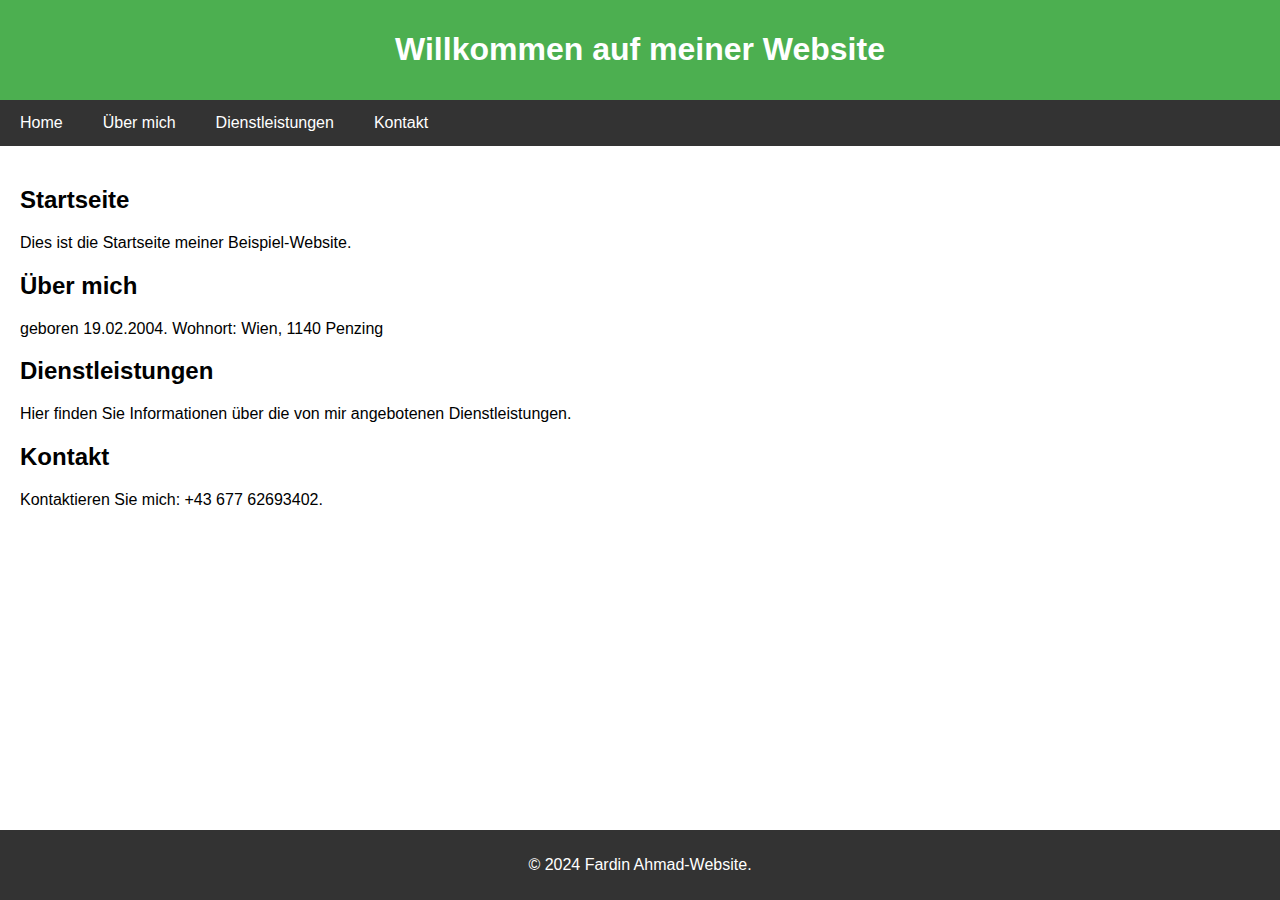
<file: 09.10.24/index.html>
<!DOCTYPE html>
<html lang="de">

<head>
    <meta charset="UTF-8">
    <meta name="viewport" content="width=device-width, initial-scale=1.0">
    <title>Fardin Ahmad</title>
    <style>
        body {
            font-family: Arial, sans-serif;
            margin: 0;
            padding: 0;
        }

        header {
            background-color: #4CAF50;
            color: white;
            padding: 10px 0;
            text-align: center;
        }

        nav {
            background-color: #333;
            overflow: hidden;
        }

        nav a {
            color: white;
            float: left;
            padding: 14px 20px;
            text-decoration: none;
            text-align: center;
        }

        nav a:hover {
            background-color: #ddd;
            color: black;
        }

        .container {
            padding: 20px;
        }

        footer {
            background-color: #333;
            color: white;
            text-align: center;
            padding: 10px 0;
            position: fixed;
            bottom: 0;
            width: 100%;
        }
    </style>
</head>

<body>

    <!-- Kopfbereich -->
    <header>
        <h1>Willkommen auf meiner Website</h1>
    </header>

    <!-- Navigation -->
    <nav>
        <a href="#home">Home</a>
        <a href="#about">Über mich</a>
        <a href="#services">Dienstleistungen</a>
        <a href="#contact">Kontakt</a>
    </nav>

    <!-- Hauptinhalt -->
    <div class="container">
        <section id="home">
            <h2>Startseite</h2>
            <p>Dies ist die Startseite meiner Beispiel-Website.</p>
        </section>

        <section id="about">
            <h2>Über mich</h2>
            <p>geboren 19.02.2004. Wohnort: Wien, 1140 Penzing</p>
        </section>

        <section id="services">
            <h2>Dienstleistungen</h2>
            <p>Hier finden Sie Informationen über die von mir angebotenen Dienstleistungen.</p>
        </section>

        <section id="contact">
            <h2>Kontakt</h2>
            <p>Kontaktieren Sie mich: +43 677 62693402.</p>
        </section>
    </div>

    <!-- Fußbereich -->
    <footer>
        <p>&copy; 2024 Fardin Ahmad-Website.</p>
    </footer>

</body>

</html>
</file>
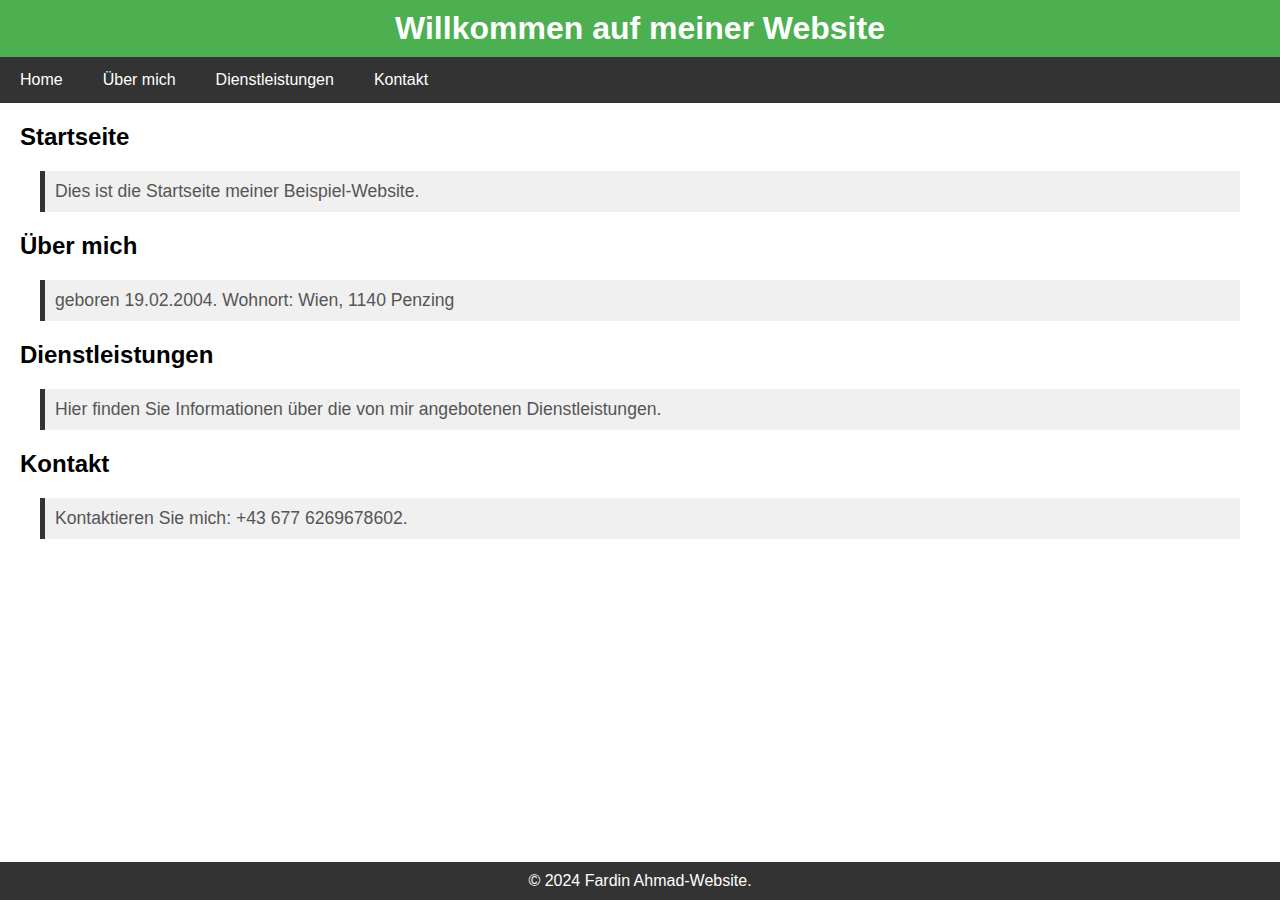
<file: 2024-10-16/index.html>
<!DOCTYPE html>
<html lang="de">

<head>
    <meta charset="UTF-8">
    <meta name="viewport" content="width=device-width, initial-scale=1.0">
    <link rel="stylesheet" href="style.css">
    <title>Fardin Ahmad</title>
    <style>
        body {
            font-family: Arial, sans-serif;
            margin: 0;
            padding: 0;
        }

        header {
            background-color: #4CAF50;
            color: white;
            padding: 10px 0;
            text-align: center;
        }

        nav {
            background-color: #333;
            overflow: hidden;
        }

        nav a {
            color: white;
            float: left;
            padding: 14px 20px;
            text-decoration: none;
            text-align: center;
        }

        nav a:hover {
            background-color: #ddd;
            color: black;
        }

        .container {
            padding: 20px;
        }

        footer {
            background-color: #333;
            color: white;
            text-align: center;
            padding: 10px 0;
            position: fixed;
            bottom: 0;
            width: 100%;
        }
    </style>
</head>

<body>

    <!-- Kopfbereich -->
    <header>
        <h1>Willkommen auf meiner Website</h1>
    </header>

    <!-- Navigation -->
    <nav>
        <a href="#home">Home</a>
        <a href="#about">Über mich</a>
        <a href="#services">Dienstleistungen</a>
        <a href="#contact">Kontakt</a>
    </nav>

    <!-- Hauptinhalt -->
    <div class="container">
        <section id="home">
            <h2>Startseite</h2>
            <p>Dies ist die Startseite meiner Beispiel-Website.</p>
        </section>

        <section id="about">
            <h2>Über mich</h2>
            <p>geboren 19.02.2004. Wohnort: Wien, 1140 Penzing</p>
        </section>

        <section id="services">
            <h2>Dienstleistungen</h2>
            <p>Hier finden Sie Informationen über die von mir angebotenen Dienstleistungen.</p>
        </section>

        <section id="contact">
            <h2>Kontakt</h2>
            <p>Kontaktieren Sie mich: +43 677 6269678602.</p>
        </section>
    </div>

    <!-- Fußbereich -->
    <footer>
        <p>&copy; 2024 Fardin Ahmad-Website.</p>
    </footer>

</body>

</html>
</file>
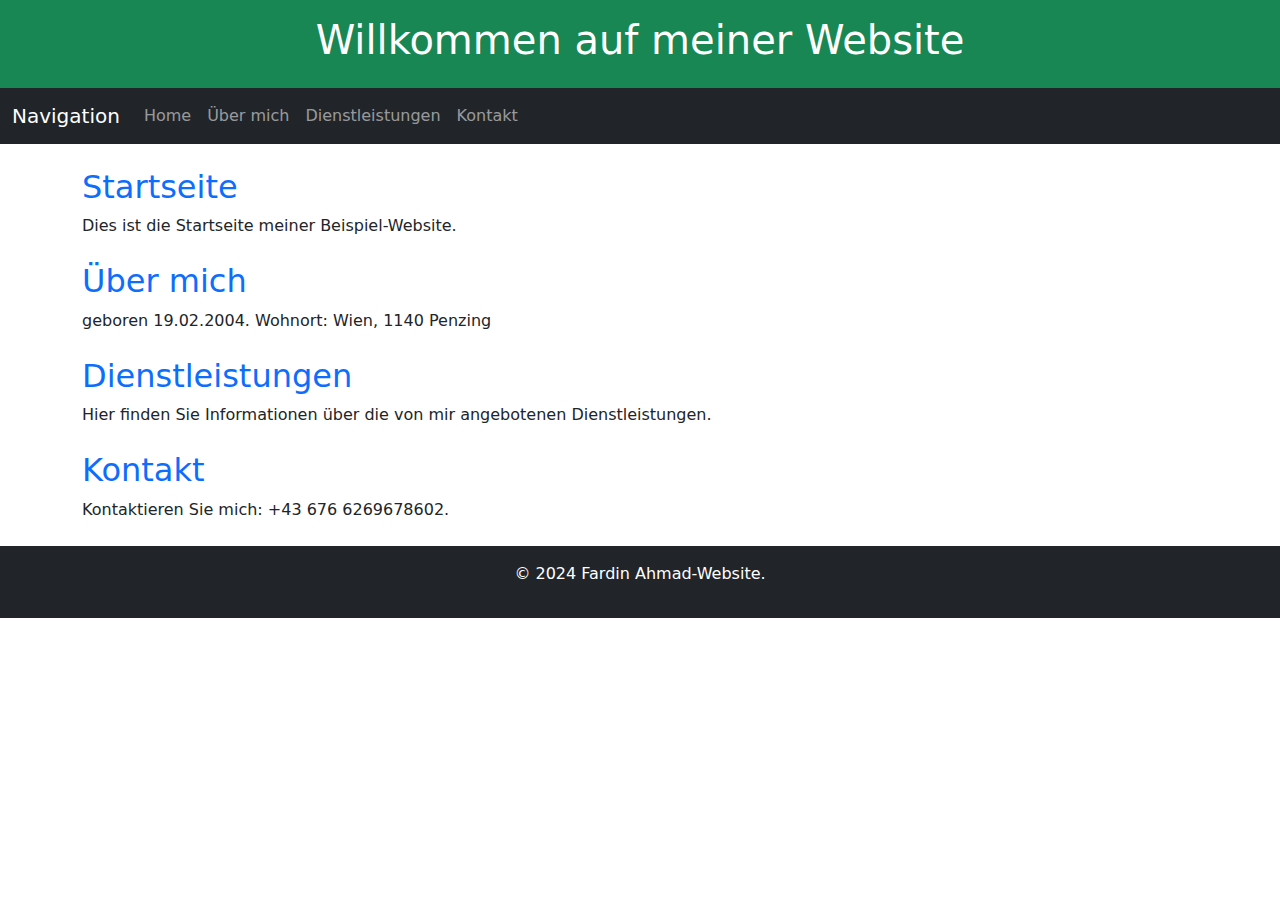
<file: 2024-11-14/index.html>
<!DOCTYPE html>
<html lang="de">

<head>
    <meta charset="UTF-8">
    <meta name="viewport" content="width=device-width, initial-scale=1.0">
    <title>Fardin Ahmad</title>
    <!-- Bootstrap CSS -->
    <link href="https://cdn.jsdelivr.net/npm/bootstrap@5.3.0/dist/css/bootstrap.min.css" rel="stylesheet">
</head>

<body>

    <!-- Kopfbereich -->
    <header class="bg-success text-white text-center py-3">
        <h1>Willkommen auf meiner Website</h1>
    </header>

    <!-- Navigation -->
    <nav class="navbar navbar-expand-lg navbar-dark bg-dark">
        <div class="container-fluid">
            <a class="navbar-brand" href="#">Navigation</a>
            <button class="navbar-toggler" type="button" data-bs-toggle="collapse" data-bs-target="#navbarNav"
                aria-controls="navbarNav" aria-expanded="false" aria-label="Toggle navigation">
                <span class="navbar-toggler-icon"></span>
            </button>
            <div class="collapse navbar-collapse" id="navbarNav">
                <ul class="navbar-nav">
                    <li class="nav-item">
                        <a class="nav-link" href="#home">Home</a>
                    </li>
                    <li class="nav-item">
                        <a class="nav-link" href="#about">Über mich</a>
                    </li>
                    <li class="nav-item">
                        <a class="nav-link" href="#services">Dienstleistungen</a>
                    </li>
                    <li class="nav-item">
                        <a class="nav-link" href="#contact">Kontakt</a>
                    </li>
                </ul>
            </div>
        </div>
    </nav>

    <!-- Hauptinhalt -->
    <div class="container my-4">
        <section id="home" class="mb-4">
            <h2 class="text-primary">Startseite</h2>
            <p>Dies ist die Startseite meiner Beispiel-Website.</p>
        </section>

        <section id="about" class="mb-4">
            <h2 class="text-primary">Über mich</h2>
            <p>geboren 19.02.2004. Wohnort: Wien, 1140 Penzing</p>
        </section>

        <section id="services" class="mb-4">
            <h2 class="text-primary">Dienstleistungen</h2>
            <p>Hier finden Sie Informationen über die von mir angebotenen Dienstleistungen.</p>
        </section>

        <section id="contact" class="mb-4">
            <h2 class="text-primary">Kontakt</h2>
            <p>Kontaktieren Sie mich: +43 676 6269678602.</p>
        </section>
    </div>

    <!-- Fußbereich -->
    <footer class="bg-dark text-white text-center py-3">
        <p>&copy; 2024 Fardin Ahmad-Website.</p>
    </footer>

    
    <script src="https://cdn.jsdelivr.net/npm/bootstrap@5.3.0/dist/js/bootstrap.bundle.min.js"></script>
</body>

</html>
</file>
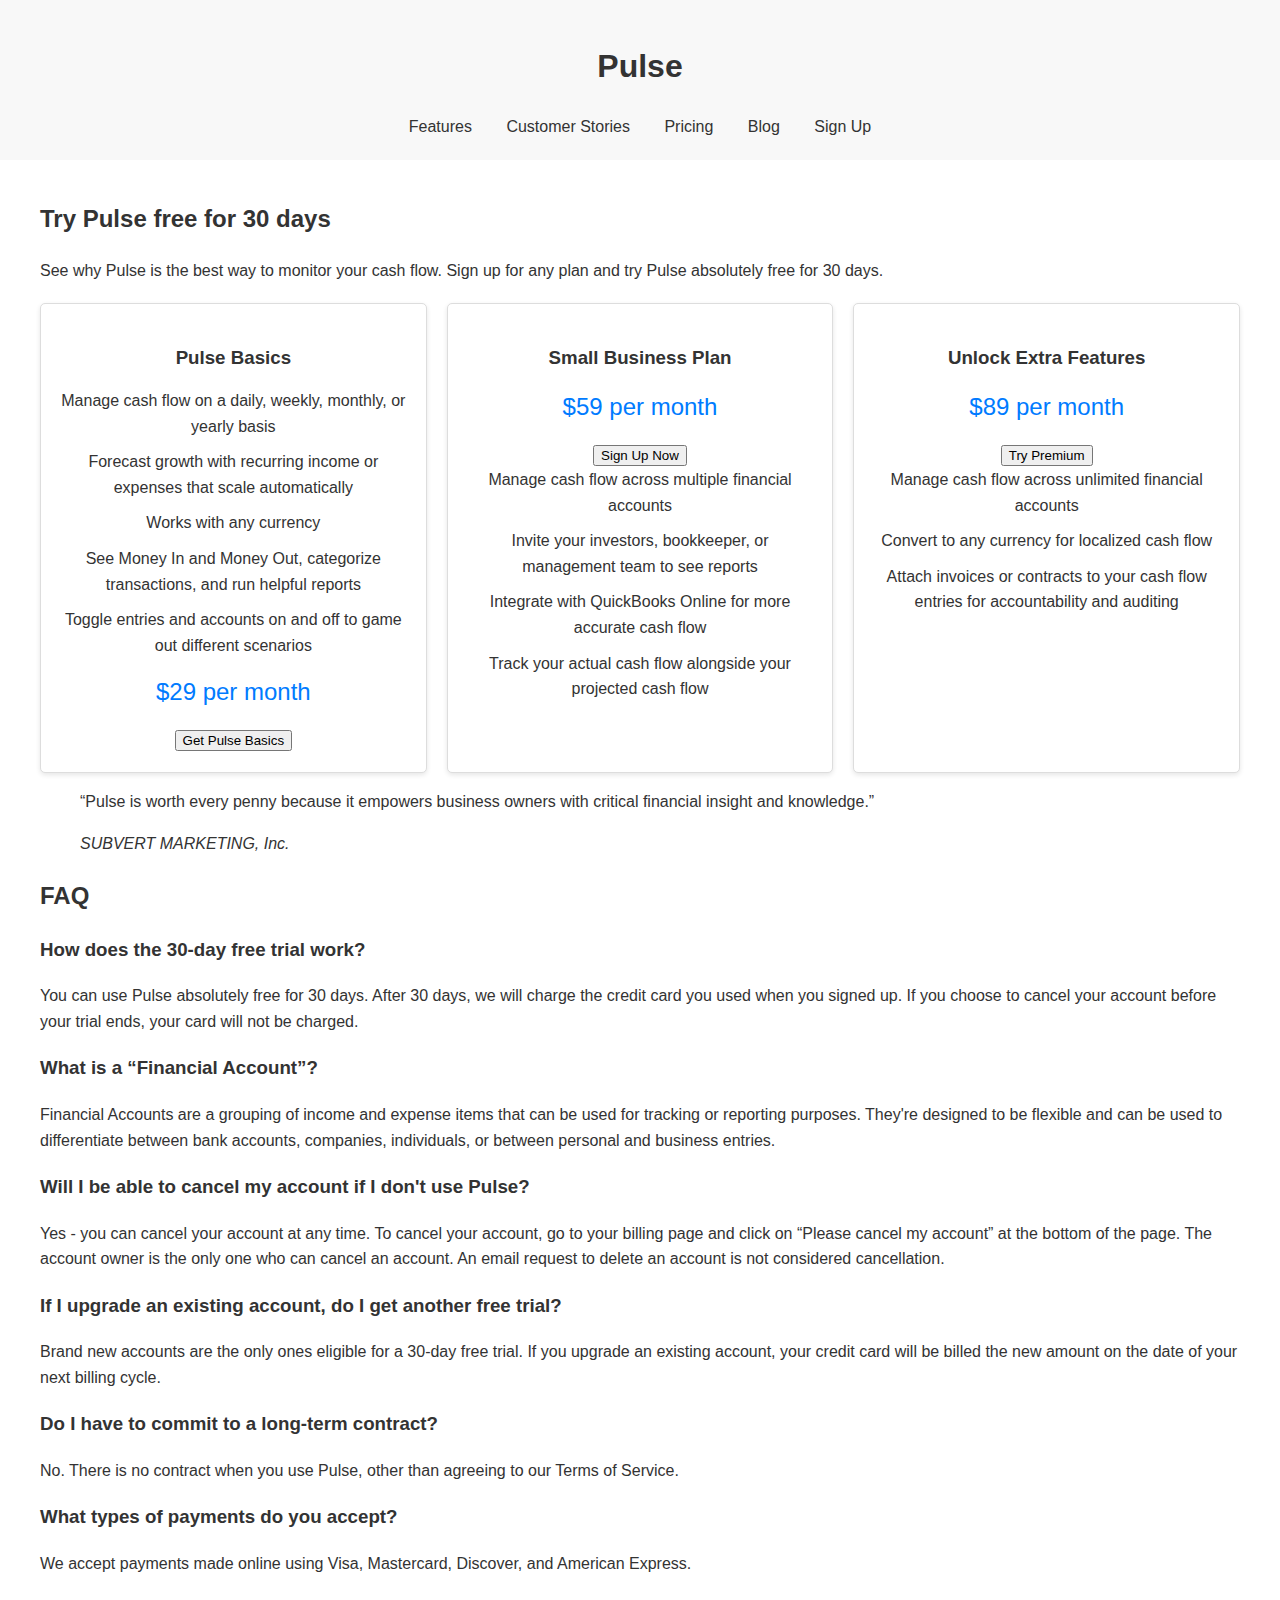
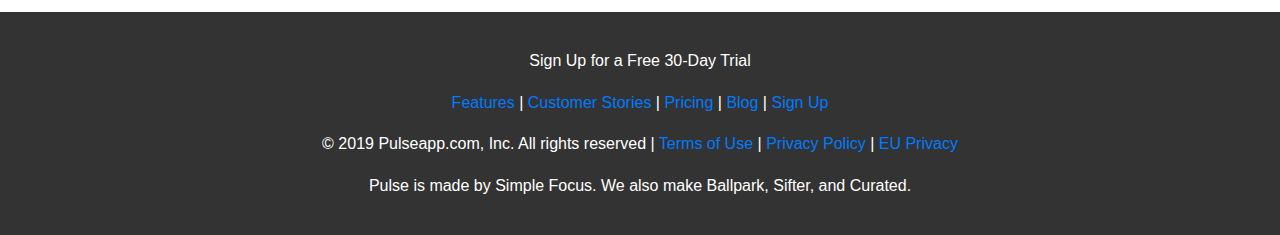
<file: 2024-11-27/index.html>
<!DOCTYPE html>
<html lang="en">
<head>
    <meta charset="UTF-8">
    <meta name="viewport" content="width=device-width, initial-scale=1.0">
    <title>Pulse</title>
    <style>
        body {
            font-family: Arial, sans-serif;
            margin: 0;
            padding: 0;
            line-height: 1.6;
            color: #333;
        }
        header {
            background: #f8f8f8;
            padding: 20px 10px;
            text-align: center;
        }
        header nav {
            margin-top: 10px;
        }
        header nav a {
            margin: 0 15px;
            text-decoration: none;
            color: #333;
        }
        .container {
            padding: 20px;
            max-width: 1200px;
            margin: 0 auto;
        }
        .cards {
            display: flex;
            justify-content: space-between;
            gap: 20px;
            margin-top: 20px;
        }
        .card {
            background: #fff;
            border: 1px solid #ddd;
            border-radius: 5px;
            box-shadow: 0 2px 5px rgba(0, 0, 0, 0.1);
            flex: 1;
            padding: 20px;
            text-align: center;
        }
        .card h3 {
            margin-bottom: 15px;
        }
        .card ul {
            list-style: none;
            padding: 0;
            margin: 0;
        }
        .card ul li {
            margin-bottom: 10px;
        }
        .card .price {
            font-size: 1.5em;
            color: #007BFF;
            margin: 15px 0;
        }
        footer {
            background: #333;
            color: #fff;
            padding: 20px 10px;
            text-align: center;
        }
        footer a {
            color: #007BFF;
            text-decoration: none;
        }
    </style>
</head>
<body>
    <header>
        <h1>Pulse</h1>
        <nav>
            <a href="#features">Features</a>
            <a href="#stories">Customer Stories</a>
            <a href="#pricing">Pricing</a>
            <a href="#blog">Blog</a>
            <a href="#signup">Sign Up</a>
        </nav>
    </header>

    <div class="container">
        <h2>Try Pulse free for 30 days</h2>
        <p>See why Pulse is the best way to monitor your cash flow. Sign up for any plan and try Pulse absolutely free for 30 days.</p>

        <div class="cards">
            <div class="card">
                <h3>Pulse Basics</h3>
                <ul>
                    <li>Manage cash flow on a daily, weekly, monthly, or yearly basis</li>
                    <li>Forecast growth with recurring income or expenses that scale automatically</li>
                    <li>Works with any currency</li>
                    <li>See Money In and Money Out, categorize transactions, and run helpful reports</li>
                    <li>Toggle entries and accounts on and off to game out different scenarios</li>
                </ul>
                <div class="price">$29 per month</div>
                <button>Get Pulse Basics</button>
            </div>
            <div class="card">
                <h3>Small Business Plan</h3>
                <div class="price">$59 per month</div>
                <button>Sign Up Now</button>
                <ul>
                    <li>Manage cash flow across multiple financial accounts</li>
                    <li>Invite your investors, bookkeeper, or management team to see reports</li>
                    <li>Integrate with QuickBooks Online for more accurate cash flow</li>
                    <li>Track your actual cash flow alongside your projected cash flow</li>
                </ul>
            </div>
            <div class="card">
                <h3>Unlock Extra Features</h3>
                <div class="price">$89 per month</div>
                <button>Try Premium</button>
                <ul>
                    <li>Manage cash flow across unlimited financial accounts</li>
                    <li>Convert to any currency for localized cash flow</li>
                    <li>Attach invoices or contracts to your cash flow entries for accountability and auditing</li>
                </ul>
            </div>
        </div>

        <blockquote>
            <p>“Pulse is worth every penny because it empowers business owners with critical financial insight and knowledge.”</p>
            <cite>SUBVERT MARKETING, Inc.</cite>
        </blockquote>

        <section id="faq">
            <h2>FAQ</h2>
            <h3>How does the 30-day free trial work?</h3>
            <p>You can use Pulse absolutely free for 30 days. After 30 days, we will charge the credit card you used when you signed up. If you choose to cancel your account before your trial ends, your card will not be charged.</p>

            <h3>What is a “Financial Account”?</h3>
            <p>Financial Accounts are a grouping of income and expense items that can be used for tracking or reporting purposes. They're designed to be flexible and can be used to differentiate between bank accounts, companies, individuals, or between personal and business entries.</p>

            <h3>Will I be able to cancel my account if I don't use Pulse?</h3>
            <p>Yes - you can cancel your account at any time. To cancel your account, go to your billing page and click on “Please cancel my account” at the bottom of the page. The account owner is the only one who can cancel an account. An email request to delete an account is not considered cancellation.</p>

            <h3>If I upgrade an existing account, do I get another free trial?</h3>
            <p>Brand new accounts are the only ones eligible for a 30-day free trial. If you upgrade an existing account, your credit card will be billed the new amount on the date of your next billing cycle.</p>

            <h3>Do I have to commit to a long-term contract?</h3>
            <p>No. There is no contract when you use Pulse, other than agreeing to our Terms of Service.</p>

            <h3>What types of payments do you accept?</h3>
            <p>We accept payments made online using Visa, Mastercard, Discover, and American Express.</p>
        </section>
    </div>

    <footer>
        <p>Sign Up for a Free 30-Day Trial</p>
        <nav>
            <a href="#features">Features</a> |
            <a href="#stories">Customer Stories</a> |
            <a href="#pricing">Pricing</a> |
            <a href="#blog">Blog</a> |
            <a href="#signup">Sign Up</a>
        </nav>
        <p>&copy; 2019 Pulseapp.com, Inc. All rights reserved | <a href="#">Terms of Use</a> | <a href="#">Privacy Policy</a> | <a href="#">EU Privacy</a></p>
        <p>Pulse is made by Simple Focus. We also make Ballpark, Sifter, and Curated.</p>
    </footer>
</body>
</html>
</file>
<file: 2024-10-16/style.css>
/* Universal Selector */
* {
    margin: 0;
    padding: 0;
    box-sizing: border-box;
    font-family: Arial, sans-serif;
}

/* Class Selector */
.c {
    color: #3498db;
    font-size: 1.5em;
    text-align: center;
    background-color: #dff0ff;
    padding: 15px;
    border: 2px solid #3498db;
}

/* ID Selector */
#i {
    background-color: #f4a460;
    color: white;
    padding: 20px;
    border: 3px dashed #8b4513;
    margin: 20px;
    text-align: center;
    font-size: 1.2em;
}

/* Descendant Selector */
div p {
    color: #555;
    margin: 20px;
    font-size: 1.1em;
    padding: 10px;
    background-color: #f0f0f0;
    border-left: 5px solid #333;
}

/* Direct Child Selector */
div>a {
    display: inline-block;
    color: #e74c3c;
    background-color: #ffe0e0;
    text-decoration: none;
    font-weight: bold;
    padding: 10px 15px;
    border-radius: 5px;
    margin: 10px 0;
}
</file>
